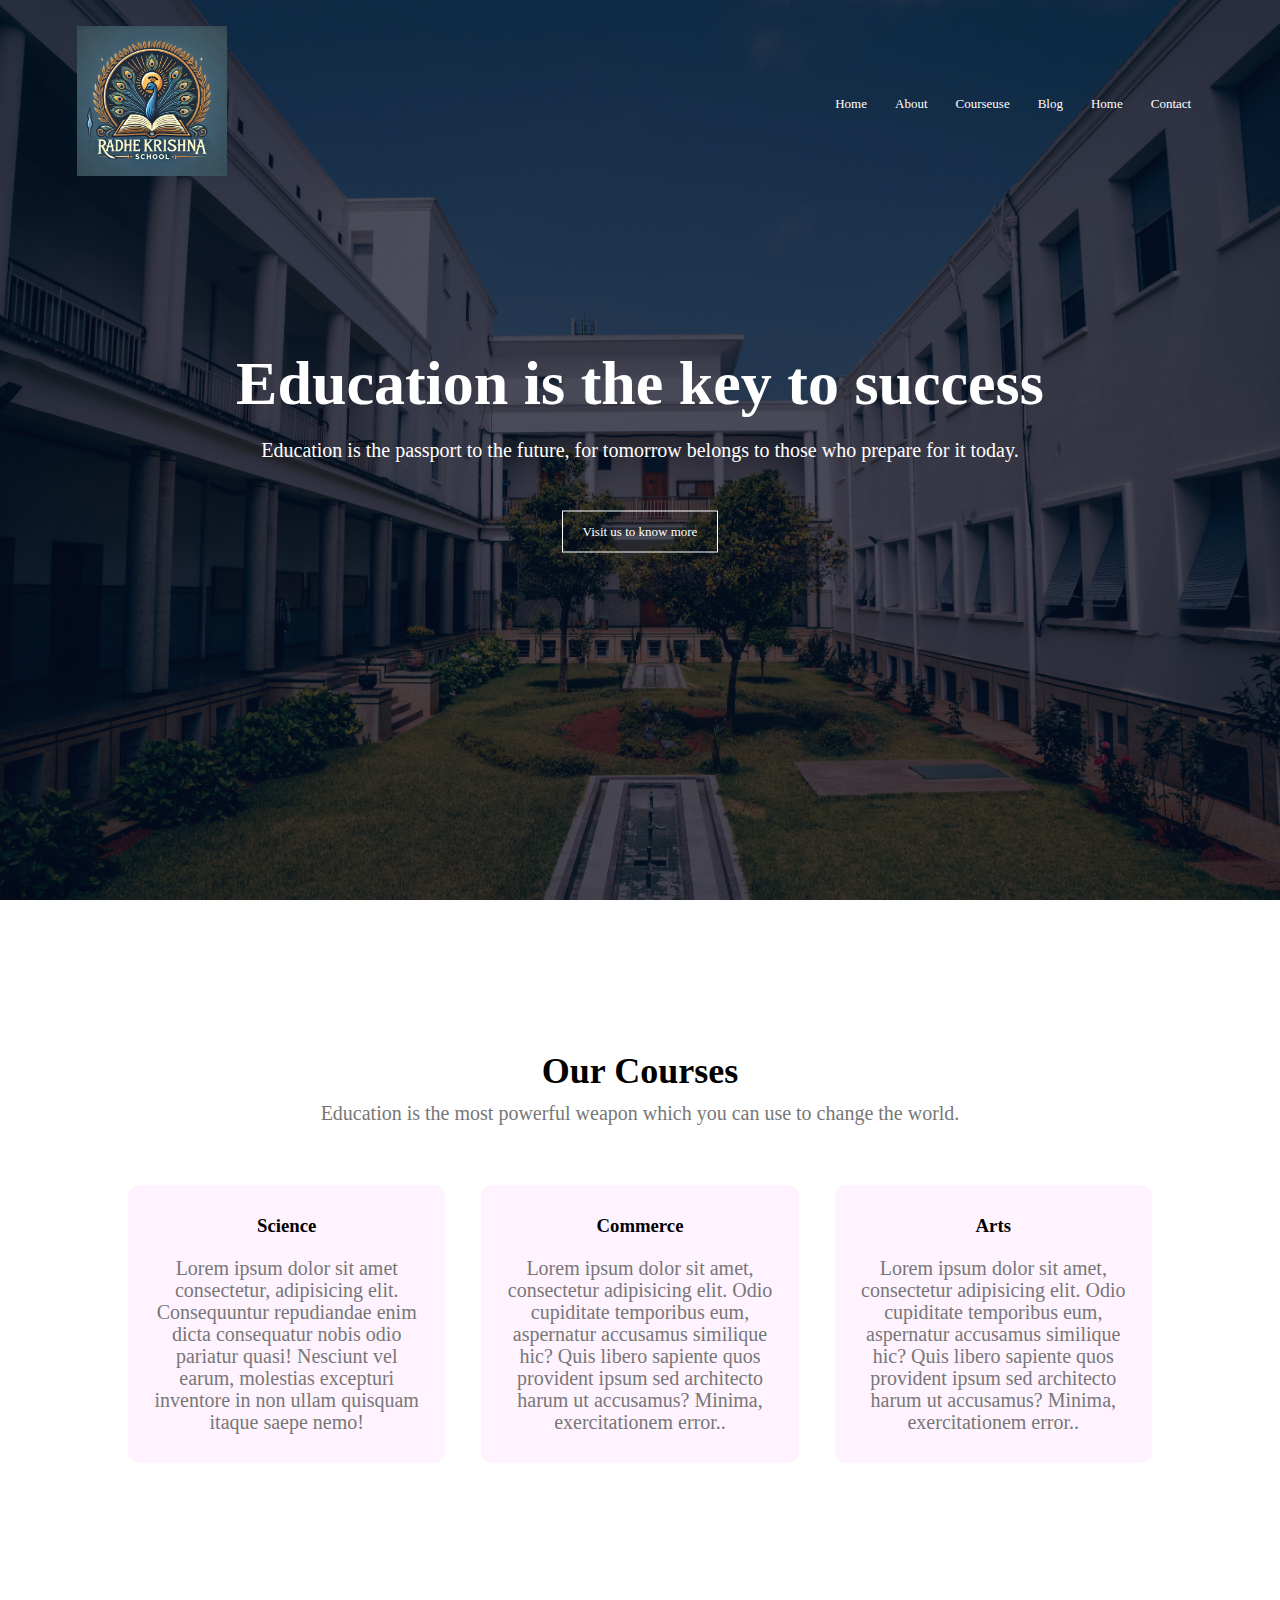
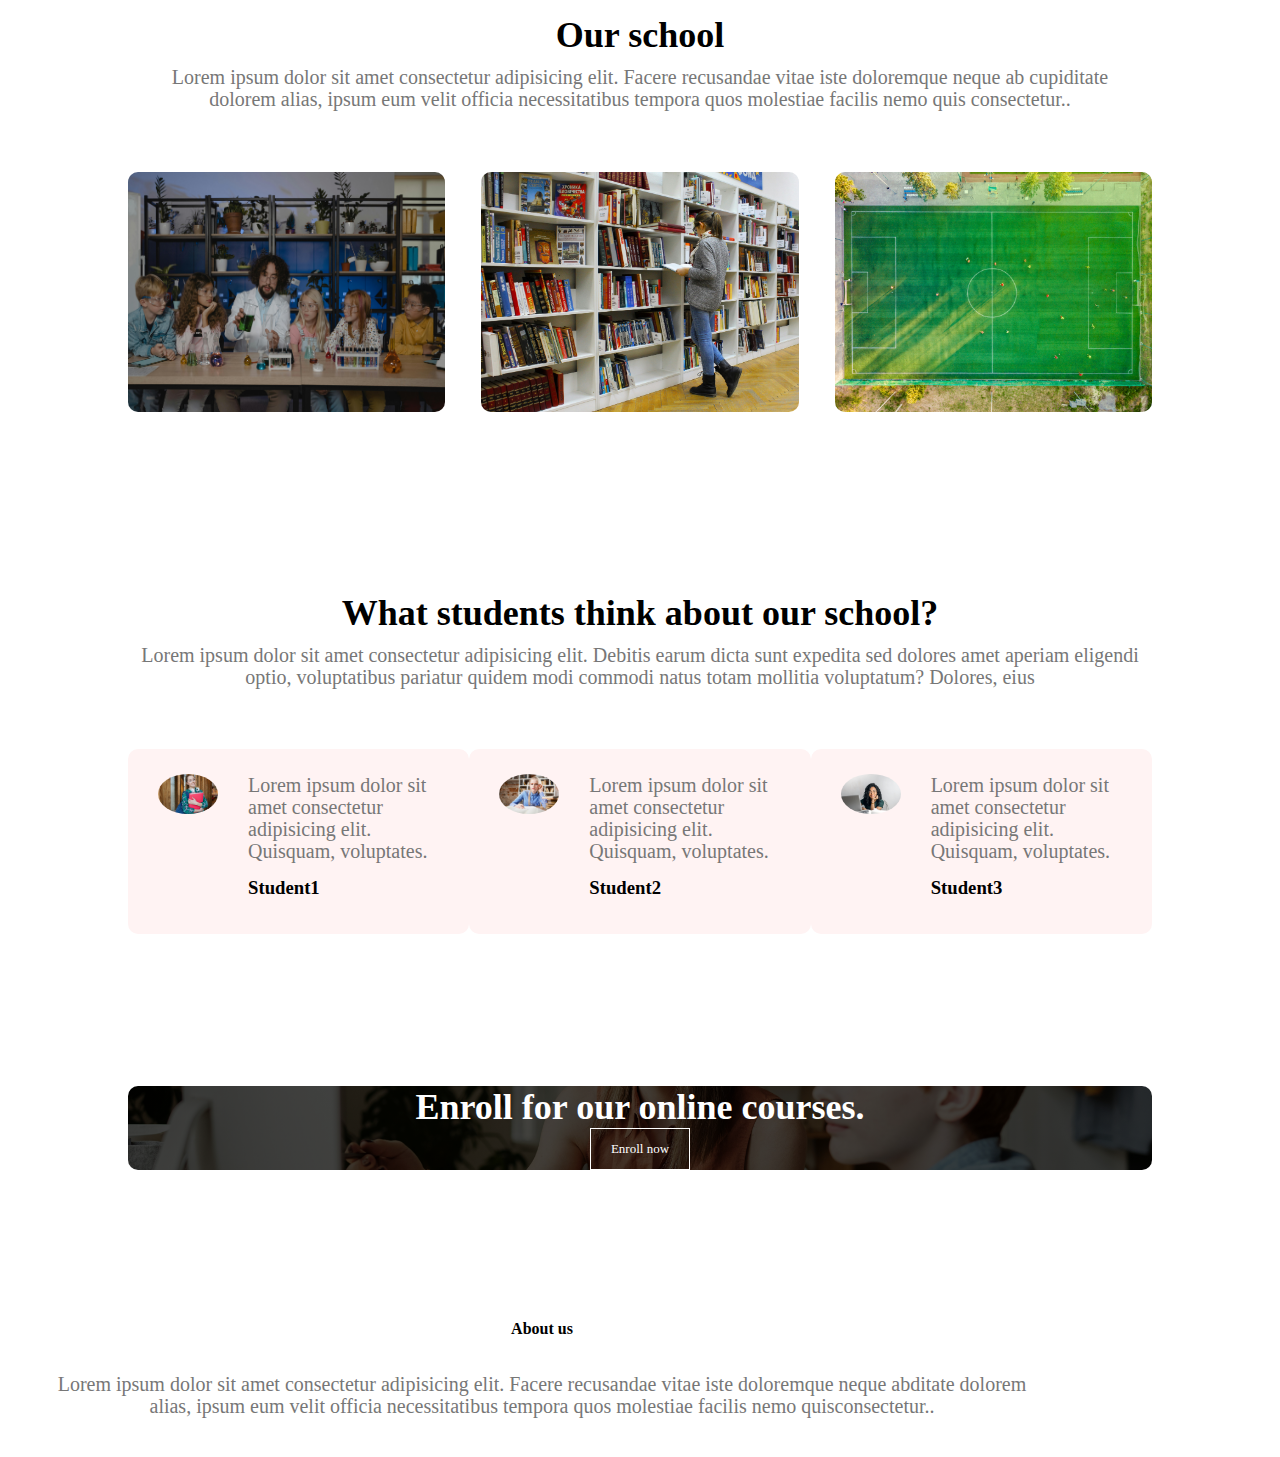
<file: school.html>
<!DOCTYPE html>
<html lang="en">
  <head>
    <meta charset="UTF-8" />
    <meta name="viewport" content="width=device-width, intial-scale=1.0" />
    <title>School web site</title>
    <link rel="stylesheet" href="style.css" />
  </head>

  <body>
    <section class="header">
      <nav>
        <a href="index.html"
          ><img src="rk.webp " width="150px" height="150px"
        /></a>
        <div class="nav-links">
          <ul>
            <li><a href="">Home</a></li>
            <li><a href="">About</a></li>
            <li><a href="">Courseuse</a></li>
            <li><a href="">Blog</a></li>
            <li><a href="">Home</a></li>
            <li><a href="">Contact</a></li>
          </ul>
        </div>
      </nav>
      <div class="text-box">
        <h1>Education is the key to success</h1>
        <p>
          Education is the passport to the future, for tomorrow belongs to those
          who prepare for it today.
        </p>
        <a href="" class="box">Visit us to know more</a>
      </div>
    </section>
    <!--course-->
    <section class="course">
      <h1>Our Courses</h1>
      <p>
        Education is the most powerful weapon which you can use to change the
        world.
      </p>
      <div class="row">
        <div class="course-col">
          <h3>Science</h3>
          <p>
            Lorem ipsum dolor sit amet consectetur, adipisicing elit.
            Consequuntur repudiandae enim dicta consequatur nobis odio pariatur
            quasi! Nesciunt vel earum, molestias excepturi inventore in non
            ullam quisquam itaque saepe nemo!
          </p>
        </div>
        <div class="course-col">
          <h3>Commerce</h3>
          <p>
            Lorem ipsum dolor sit amet, consectetur adipisicing elit. Odio
            cupiditate temporibus eum, aspernatur accusamus similique hic? Quis
            libero sapiente quos provident ipsum sed architecto harum ut
            accusamus? Minima, exercitationem error..
          </p>
        </div>
        <div class="course-col">
          <h3>Arts</h3>
          <p>
            Lorem ipsum dolor sit amet, consectetur adipisicing elit. Odio
            cupiditate temporibus eum, aspernatur accusamus similique hic? Quis
            libero sapiente quos provident ipsum sed architecto harum ut
            accusamus? Minima, exercitationem error..
          </p>
        </div>
      </div>
    </section>

    <section class="campus">
      <h1>Our school</h1>
      <p>
        Lorem ipsum dolor sit amet consectetur adipisicing elit. Facere
        recusandae vitae iste doloremque neque ab cupiditate dolorem alias,
        ipsum eum velit officia necessitatibus tempora quos molestiae facilis
        nemo quis consectetur..
      </p>
      <div class="row">
        <div class="campus-col">
          <img src="science lab.jpg" alt="" />
          <div class="layer">
            <h3>Science Block</h3>
          </div>
        </div>

        <div class="campus-col">
          <img src="library.jpg" alt="" />
          <div class="layer">
            <h3>library</h3>
          </div>
        </div>
        <div class="campus-col">
          <img src="football.jpg" alt="" />
          <div class="layer">
            <h3>football ground</h3>
          </div>
        </div>
      </div>
    </section>

    <section class="testimonials">
      <h1>What students think about our school?</h1>
      <p>
        Lorem ipsum dolor sit amet consectetur adipisicing elit. Debitis earum
        dicta sunt expedita sed dolores amet aperiam eligendi optio,
        voluptatibus pariatur quidem modi commodi natus totam mollitia
        voluptatum? Dolores, eius
      </p>
      <div class="row">
        <div class="testimonials-col">
          <img src="student1.jpg" alt="" />
          <div>
            <p>
              Lorem ipsum dolor sit amet consectetur adipisicing elit. Quisquam,
              voluptates.
            </p>
            <h3>Student1</h3>
          </div>
        </div>
        <div class="testimonials-col">
          <img src="student2.jpg" alt="" />
          <div>
            <p>
              Lorem ipsum dolor sit amet consectetur adipisicing elit. Quisquam,
              voluptates.
            </p>
            <h3>Student2</h3>
          </div>
        </div>
        <div class="testimonials-col">
          <img src="student3.jpg" alt="" />
          <div>
            <p>
              Lorem ipsum dolor sit amet consectetur adipisicing elit. Quisquam,
              voluptates.
            </p>
            <h3>Student3</h3>
          </div>
        </div>
      </div>
    </section>

    <section class="enroll">
      <h1>Enroll for our online courses.</h1>
      <a href="" class="box">Enroll now</a>
    </section>
    <section class="footer">
      <h4>About us</h4>
      <p>
        Lorem ipsum dolor sit amet consectetur adipisicing elit. Facere
        recusandae vitae iste doloremque neque abditate dolorem alias, ipsum eum
        velit officia necessitatibus tempora quos molestiae facilis nemo
        quisconsectetur..
      </p>
    </section>
  </body>
</html>
</file>
<file: style.css>
*{
    margin:0;
    padding: 0 ;
}
.header{
    min-height: 100vh;
    width: 100%;
    background-image: linear-gradient(rgba(4,9,30,0.7),rgba(4,9,30,0.7)), url('pexels-droosmo-2982449.jpg');
    background-position: center;
    background-size: cover;
    position: relative;
}
nav{
    display:flex;
    padding : 2% 6%;
    justify-content: space-between;
    align-items: center;

}
nav img{
    width: 150px
   
}
.nav-links {
    flex: 1;
    text-align: right;
}
.nav-links ul li{
    list-style: none;
    display: inline-block;
    padding: 8px 12px;
    position: relative;

}

.nav-links ul li a{
    color: #fff;
    text-decoration: none;
    font-size: 13px;
}
.text-box{
    width: 90%;
    color: #fff;
    position: absolute;
    top: 50%;
    left: 50%;
    transform: translate(-50%,-50%);
    text-align: center;
}

.text-box h1{
    font-size: 62px;

}
.text-box p{
    margin: 10px 0 40px;
    font-size: 20px;
    color: #fff;
}   
.box{
    display: inline-block;
    text-decoration: none;
    color: #fff;
    border: 1px solid #fff;
    padding: 12px 20px;
    font-size: 13px;
    background: transparent;
    position: relative;
    cursor: pointer;
}
.box:hover{
    border:1px solid #333;
    background: #fff;
    color: #333;
}

.course{
    width: 80%;
    margin: 50px auto;
   text-align: center;
    padding-top: 100px;
}
 h1{
    font-size: 36px;
    font-weight: 600px;
}
 p{
    font-size: 20px;
   color: #777;
   font-weight: 300;
    line-height: 22px;
    padding: 10px;
}
 .row{
    margin-top: 5%;
    display: flex;
    justify-content: space-between;
}
.course-col{
    flex-basis: 31%;
    background: #fff3ff;
    border-radius: 10px;
    margin-bottom: 5%;
    padding: 20px 12px;
  box-sizing: border-box;
  transition: 0.5s;
  
}
h3{
   
    text-align: center;
    font-weight: 600;
    margin: 10px 0;
}
.course-col:hover{
    box-shadow: 0 0 20px 0px rgba(0,0,0,0.1);
    color: #fff;
}
.campus{
    width: 80%;
    margin: 50px auto;
    text-align: center;
    padding: 50px;
}
.campus-col{
    flex-basis: 31%;
    border-radius: 10px;
    margin-bottom: 30px;
   position: relative; 
   overflow: hidden;
}
.campus-col img{
    width: 100%;
    height: 100%;
  display: block;
}
.layer{
    background: transparent;
     width: 100%;
     height: 100%;
     position: absolute;
     top: 0;
     left: 0;
     opacity: 0;
     transition: 0.5s;
 }
 .layer:hover{
     background: #ff3f3f;
     opacity: 0.7;
 }
 .layer h3{
     width: 100%;
     font-weight: 500;
     color: #fff;
     font-size: 20px;
     bottom: 0;
     left: 50%;
     transform: translatex(-50%);
     position: absolute;
     opacity: 0;
     transition: 0.5s;
     
 }
 .layer:hover h3{
     bottom: 50%;
     overflow: 1;
 }
 
 .testimonials{
    width: 80%;
    margin:  auto;
    text-align: center; 
    padding-top: 50px;
 }
 .testimonials-col{
    flex-basis: 44%;
    border-radius: 10px;
    text-align: left;
    margin-bottom: 5%;
    background: #fff3f3;
    padding: 25px ;
  cursor: pointer;
  display: flex;
 }
 .testimonials-col img {
    height: 40px;
    margin-left: 5px;
    margin-right: 30px;
    border-radius: 50%;
}
.testimonials-col p{
    padding:0 ;
}
.testimonials-col h3{
    
    margin-top: 15px ;
    text-align: left;
}
.enroll{
    width: 80%;
    margin: 100px auto;
    background-image: linear-gradient(rgba(0,0,0,0.7),rgba(0,0,0,0.7)),url('school31.jpg');
    background-position: center;
    background-size: cover;
    border-radius: 10px;
    text-align: center;
    padding: 0;
}
.enroll h1{
    color: #fff;
    padding:  0;
    font-size: 36px;
}
.footer{
    width: 80%;
    text-align: center;
    padding: 30px;
   
}
.footer h4{
    margin-bottom: 25px;
    margin-top: 20px;
   font-weight:600 ;
}
</file>
